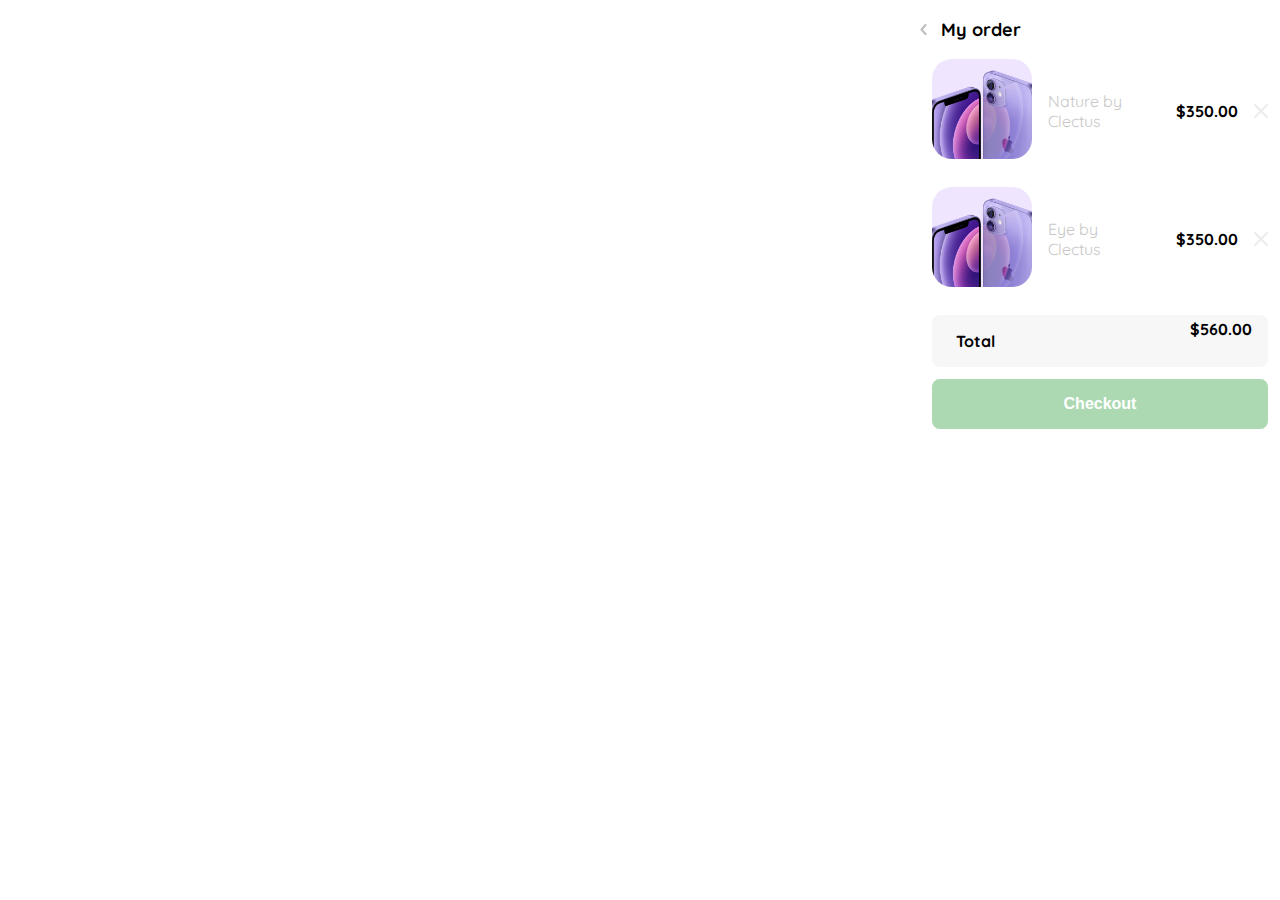
<file: cart.html>
<!DOCTYPE html>
<html lang="en">
<head>
    <meta charset="UTF-8">
    <meta http-equiv="X-UA-Compatible" content="IE=edge">
    <meta name="viewport" content="width=device-width, initial-scale=1.0">
    <link rel="preconnect" href="https://fonts.googleapis.com">
    <link rel="preconnect" href="https://fonts.gstatic.com" crossorigin>
    <link href="https://fonts.googleapis.com/css2?family=Quicksand:wght@300;500;700&display=swap" rel="stylesheet">
    <link rel="stylesheet" href="styles.css"/>
    <title>Shopping cart</title>
</head>
<body>
    <aside class="product-detail">
        <div class="title-container">
            <img src="Platzi_YardSale_Icons/flechita.svg">
            <p class="title-aside">My order</p>
        </div>

        <div class="my-order-content">
            <div class="shopping-cart">
                <figure>
                    <img src="iphone.jpg" alt="Clectus">
                </figure>
                <p>Nature by Clectus</p>
                <p>$350.00</p>
                <img src="Platzi_YardSale_Icons/icon_close.png" alt="close">
            </div>
    
            <div class="shopping-cart">
                 <figure> 
                     <img src="iphone.jpg" alt="Clectus">
                 </figure>
                 <p>Eye by Clectus</p>
                 <p>$350.00</p>
                 <img src="Platzi_YardSale_Icons/icon_close.png" alt="close">
            </div>
            <div class="order-desktop">
                <p>
                    <span>Total</span>
                 </p>
                 <p>$560.00</p>
            </div>
                        <button class="primary-button , add-to-cart-buttom">
                            Checkout
                        </button>
        </div>
    </aside>
</body>
</html>
</file>
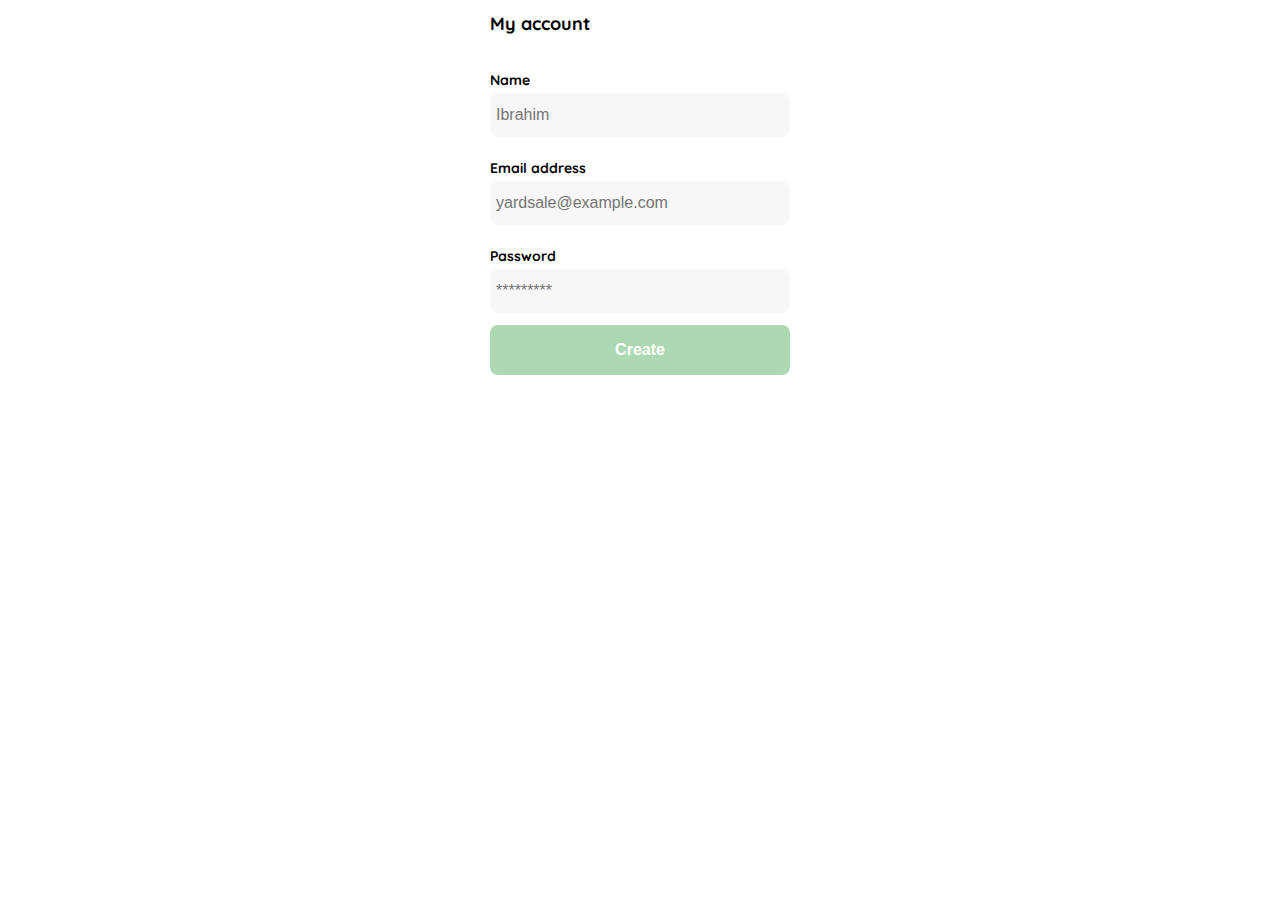
<file: create_account.html>
<!DOCTYPE html>
<html lang="en">
<head>
    <meta charset="UTF-8">
    <meta http-equiv="X-UA-Compatible" content="IE=edge">
    <meta name="viewport" content="width=device-width, initial-scale=1.0">
    <link rel="preconnect" href="https://fonts.googleapis.com">
    <link rel="preconnect" href="https://fonts.gstatic.com" crossorigin>
    <link href="https://fonts.googleapis.com/css2?family=Quicksand:wght@300;500;700&display=swap" rel="stylesheet">
    <link rel="stylesheet" href="styles.css"/>
    <title>Create Account</title>
</head>
<body>
    <div class="login">
        <div class="form-container">
                <h1 class="title-second">My account</h1>

                <form action="/" class="form">
                    <div>
                        <label for="name" class="label">Name</label>
                        <input type="text" id="name" placeholder="Ibrahim" class="input input-name">

                        <label for="email" class="label">Email address</label>
                        <input type="email" id="email" placeholder="yardsale@example.com" class="input input-email">                            
                        
                        <label for="password" class="label">Password</label>
                        <input type="password" id="password" placeholder="*********" class="input input-password">
    
                    </div>
                    <button class="primary-button save-button">Create</button>
                </form>    
        </div>
    </div>
</body>
</html>
</file>
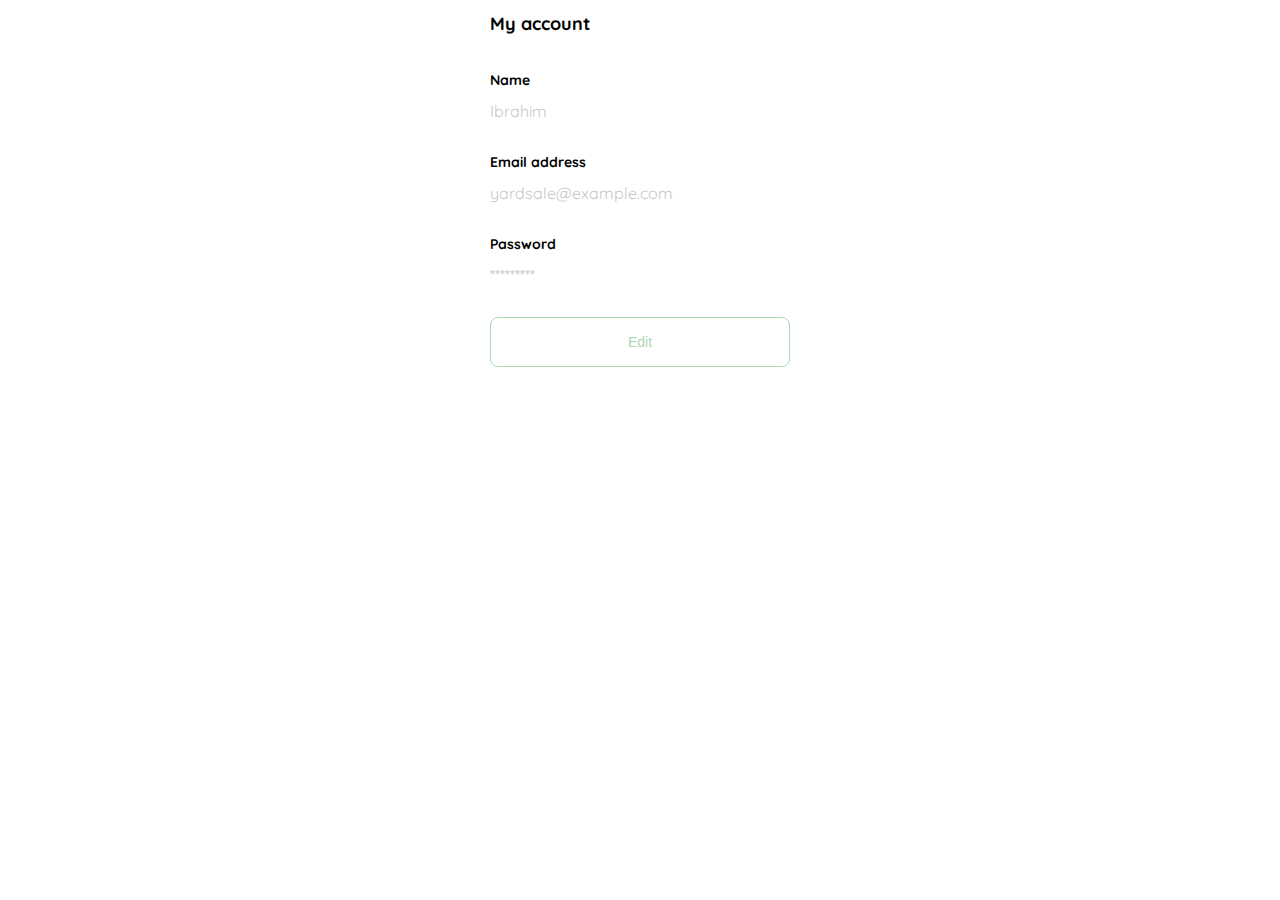
<file: my_account.html>
<!DOCTYPE html>
<html lang="en">
<head>
    <meta charset="UTF-8">
    <meta http-equiv="X-UA-Compatible" content="IE=edge">
    <meta name="viewport" content="width=device-width, initial-scale=1.0">
    <link rel="preconnect" href="https://fonts.googleapis.com">
    <link rel="preconnect" href="https://fonts.gstatic.com" crossorigin>
    <link href="https://fonts.googleapis.com/css2?family=Quicksand:wght@300;500;700&display=swap" rel="stylesheet">
    <link rel="stylesheet" href="styles.css"/>
    <title>My Account</title>
</head>
<body>
    <div class="login">
        <div class="form-container">
                <h1 class="title-second">My account</h1>

                <form action="/" class="form">
                    <div>
                        <label for="name" class="label">Name</label>
                        <p class="value">Ibrahim</p>
                        <label for="email" class="label">Email address</label>
                        <p class="value">yardsale@example.com</p>                        
                        <label for="password" class="label">Password</label>
                        <p class="value">*********</p>    
                    </div>
                    <button class="secondary-button save-button">Edit</button>
                </form>    
        </div>
    </div>
</body>
</html>
</file>
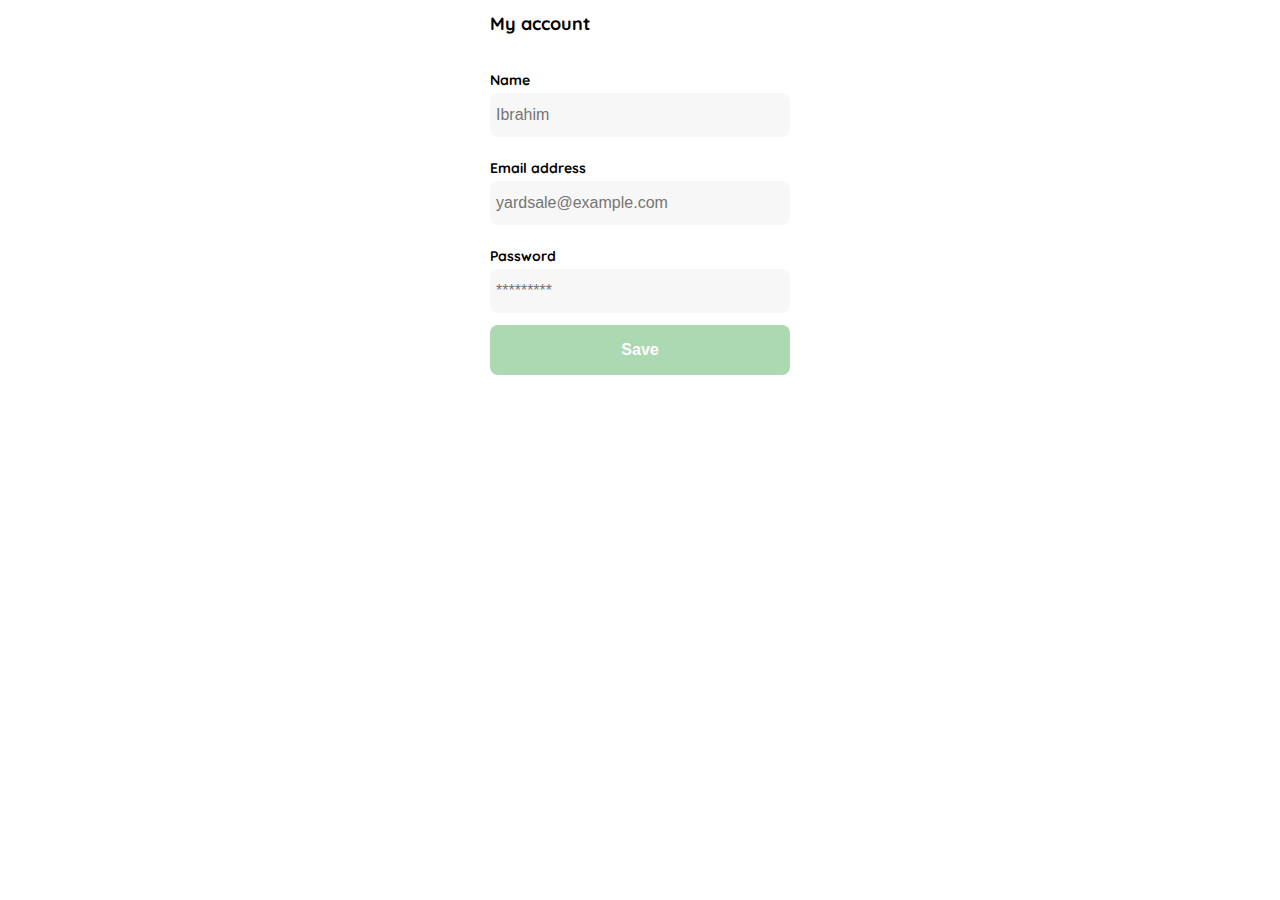
<file: my_account_edit.html>
<!DOCTYPE html>
<html lang="en">
<head>
    <meta charset="UTF-8">
    <meta http-equiv="X-UA-Compatible" content="IE=edge">
    <meta name="viewport" content="width=device-width, initial-scale=1.0">
    <link rel="preconnect" href="https://fonts.googleapis.com">
    <link rel="preconnect" href="https://fonts.gstatic.com" crossorigin>
    <link href="https://fonts.googleapis.com/css2?family=Quicksand:wght@300;500;700&display=swap" rel="stylesheet">
    <link rel="stylesheet" href="styles.css"/>
    <title>Create Account</title>
</head>
<body>
    <div class="login">
        <div class="form-container">
                <h1 class="title-second">My account</h1>

                <form action="/" class="form">
                    <div>
                        <label for="name" class="label">Name</label>
                        <input type="text" id="name" placeholder="Ibrahim" class="input input-name">

                        <label for="email" class="label">Email address</label>
                        <input type="email" id="email" placeholder="yardsale@example.com" class="input input-email">                            
                        
                        <label for="password" class="label">Password</label>
                        <input type="password" id="password" placeholder="*********" class="input input-password">
    
                    </div>
                    <button class="primary-button save-button">Save</button>
                </form>    
        </div>
    </div>
</body>
</html>
</file>
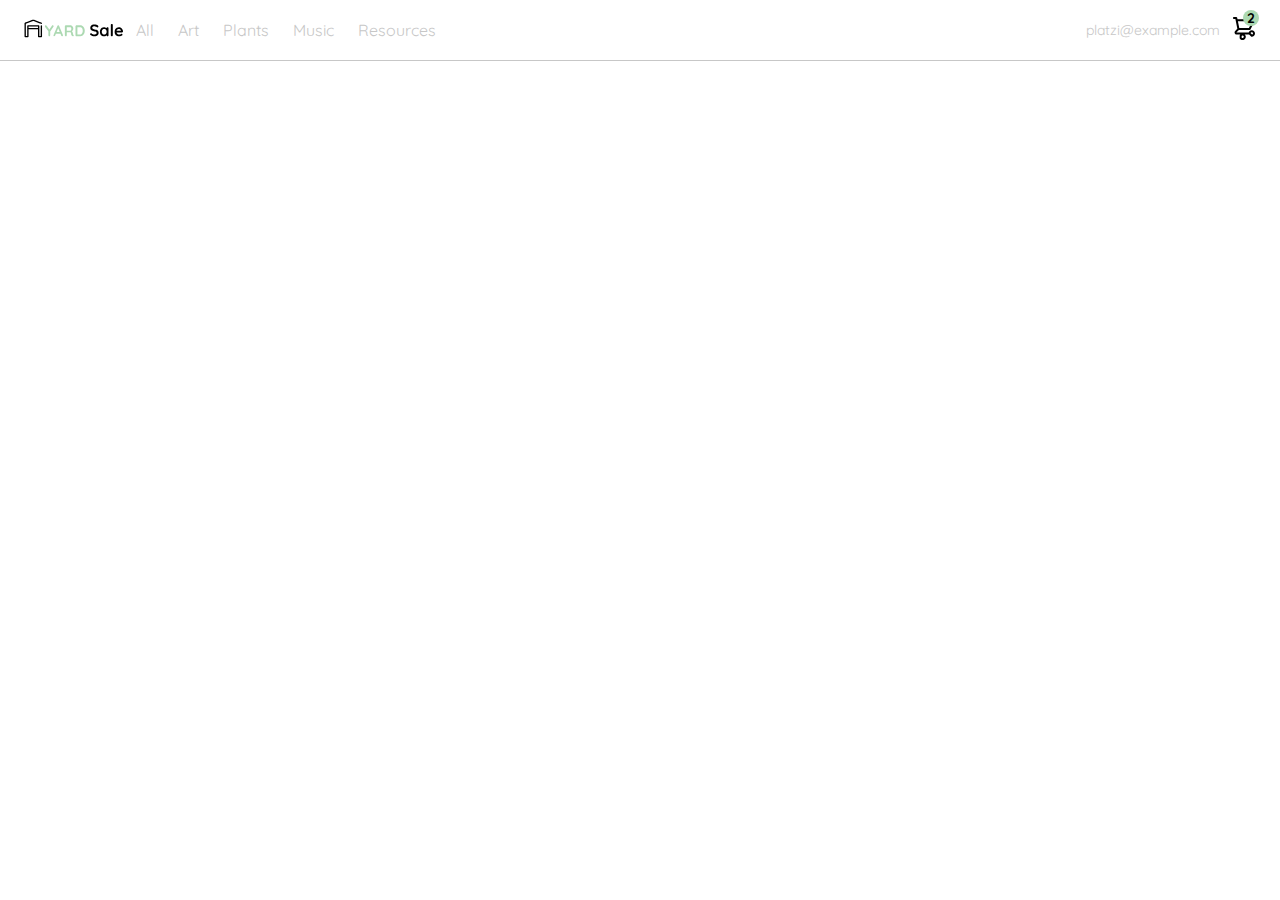
<file: navbar.html>
<!DOCTYPE html>
<html lang="en">
    <head>
        <meta charset="UTF-8">
        <meta http-equiv="X-UA-Compatible" content="IE=edge">
        <meta name="viewport" content="width=device-width, initial-scale=1.0">
        <link rel="preconnect" href="https://fonts.googleapis.com">
        <link rel="preconnect" href="https://fonts.gstatic.com" crossorigin>
        <link href="https://fonts.googleapis.com/css2?family=Quicksand:wght@300;500;700&display=swap" rel="stylesheet">
        <link rel="stylesheet" href="styles.css"/>
        <title>nav</title>
    </head> 
<body>
   <nav>
       <img src="./Platzi_YardSale_Icons/icon_menu.svg" alt="menu" class="menu">
   
        <div class="navbar-left">
            <img src="./Platzi_YardSale_Logos/logo_yard_sale.svg" alt="logo" class="nav-logo">
            <ul>
                <li>
                    <a href="/">All</a>
                </li>
                <li>
                    <a href="/">Art</a>
                </li>
                <li>
                    <a href="/">Plants</a>
                </li>
                <li>
                    <a href="/">Music</a>
                </li>
                <li>
                    <a href="/">Resources</a>
                </li>
            </ul>
        </div>

        <div class="navbar-right">
            <ul>
                <li class="navbar-email">platzi@example.com</li>
                <li class="navbar-shopping-cart">
                    <img src="./Platzi_YardSale_Icons/icon_shopping_cart.svg" alt="shopping cart">
                    <div>2</div>
                </li>
            </ul>
        </div>
   
    </nav> 
</body>
</html>
</file>
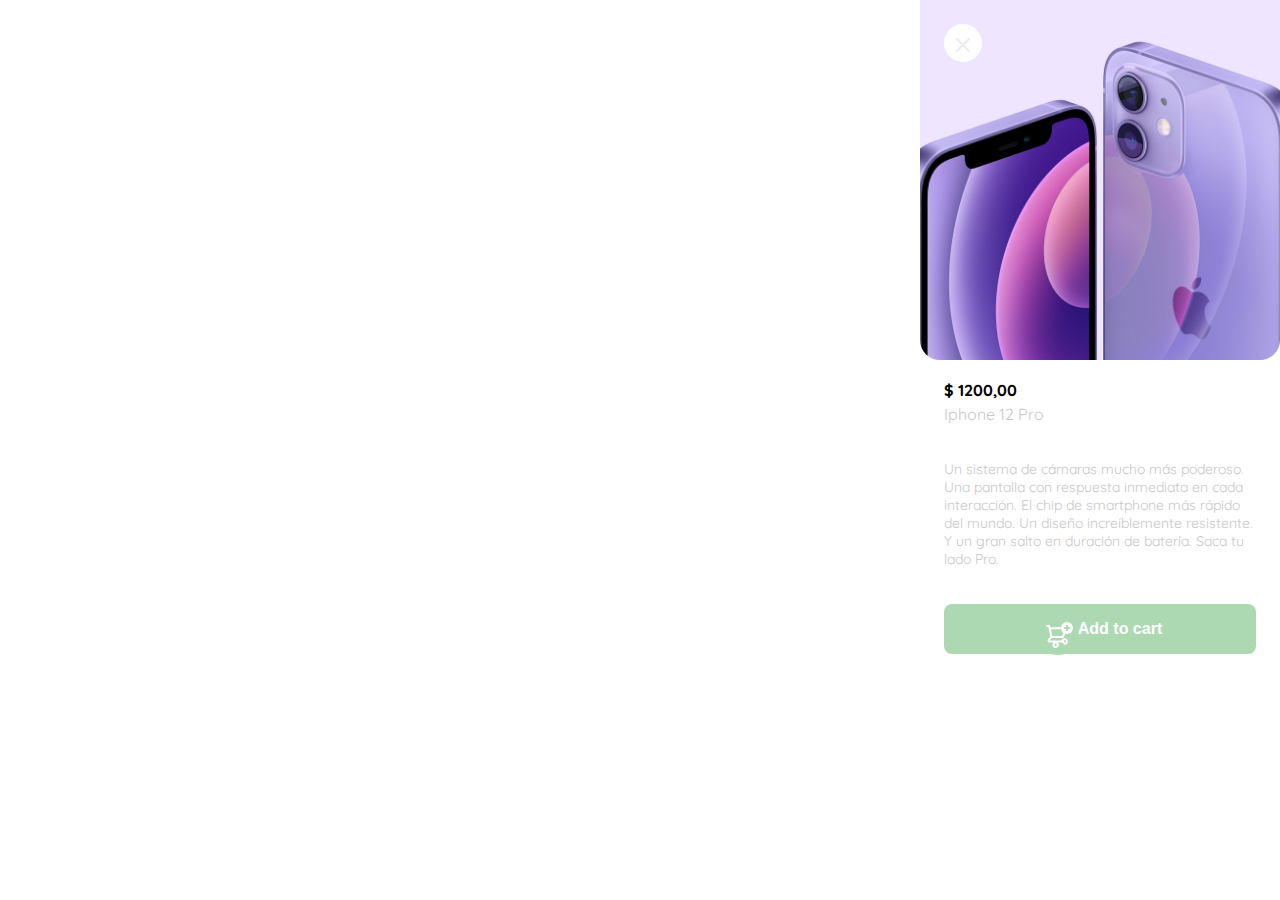
<file: product.html>
<!DOCTYPE html>
<html lang="en">
<head>
    <meta charset="UTF-8">
    <meta http-equiv="X-UA-Compatible" content="IE=edge">
    <meta name="viewport" content="width=device-width, initial-scale=1.0">
    <link rel="preconnect" href="https://fonts.googleapis.com">
    <link rel="preconnect" href="https://fonts.gstatic.com" crossorigin>
    <link href="https://fonts.googleapis.com/css2?family=Quicksand:wght@300;500;700&display=swap" rel="stylesheet">
    <link rel="stylesheet" href="styles.css"/>
    <title>Product</title>
</head>
<body>
    <aside class="product-detail">
        <div class="product-detail-close">
            <img src="Platzi_YardSale_Icons/icon_close.png" alt="close">
        </div>
        <img src="iphone.jpg" alt="iphone12">
        <div class="product-info">
            <div>
                <p>$ 1200,00</p>
                <p>Iphone 12 Pro</p>
                <p>Un sistema de cámaras mucho más poderoso. Una pantalla con respuesta inmediata en cada interacción. El chip de smartphone más rápido del mundo. Un diseño increíblemente resistente. Y un gran salto en duración de batería.
                    Saca tu lado Pro.</p>
                    <button class="primary-button , add-to-cart-buttom">
                        <img src="Platzi_YardSale_Icons/bt_add_to_cart.svg" alt="add to cart">
                        Add to cart
                    </button>
            </div>
        </div>
    </aside>
</body>
</html>
</file>
<file: styles.css>
:root {
    --very-light-pink: #C7C7C7;
    --text-input-field: #F7F7F7;
    --hospital-green: #ACD9B2;
    --white: #FFFFFF;
    --black: #000000;
    --dark: #232830;
    --sm: 14px;
    --md: 16px;
    --lg: 18px;
    --card-size: 240px;
}
body {
    font-family: 'Quicksand', sans-serif;
    margin: 0;
    
}
.inactive{
    display: none;
}
.login {
    width: 100%;
    height: 100vh;
    display: grid;
    place-items: center;
}
.form-container {
    display: grid;
    grid-template-rows: auto 1fr auto;
    width: 300px;
    height: 100%;
    justify-items: center;
    
}
.logo {
    width: 150px;
    margin-bottom: 48px;
    justify-self: center;
    display: none;
}
.title {
    font-size: var(--lg);
    margin-bottom: 12px;
    text-align: center;
}
.title-aside{
    font-size: var(--lg);
    font-weight: bold;
}
.title-container{
    display: flex;  
}
.title-container img {
    margin-right: 14px;
    transform: rotate(180deg);
}
.title-second {
    font-size: var(--lg);
    margin-bottom: 36px;
    text-align: start; 
    width: 100%;
}
.subtitle {
    color: var(--very-light-pink);
    font-size: var(--md);
    font-weight: 300;
    margin-top: 0;
    margin-bottom: 32px;
    text-align: center;
}
.form {
    display: flex;
    flex-direction: column;
}
.form div{
    display: flex;
    flex-direction: column;
  
}
.form a {
    color: var(--hospital-green);
    font-size: var(--sm);
    text-align: center;
    text-decoration: none;
    margin-bottom: 52px;
}
.label {
    font-size: var(--sm);
    font-weight: bold;
    margin-bottom: 4px;
    width: 300px;
}
.input {
    background-color: var(--text-input-field);
    border: none;
    border-radius: 8px;
    height: 32px;
    font-size: var(--md);
    padding: 6px;
    margin-bottom: 12px;
}
.input-name,
.input-email,
.input-email {
    margin-bottom: 22px;

}
.email-image {
    width: 132px;
    height: 132px;
    background-color: var(--text-input-field);
    border-radius: 50%;
    display: flex;
    align-items: center;
    justify-content: center;
    margin-bottom: 24px;
}
.email-image img {
    width: 80px;
}
.resend {
    font-size: var(--sm);
}
.resend span {
    color: var(--very-light-pink);
}
.resend a {
    color: var(--hospital-green);
    text-decoration: none;
}
.value {
    color: var(--very-light-pink);
    font-size: var(--md);
    margin: 8px 0 32px 0;
}
.primary-button {
    background-color: var(--hospital-green);
    border-radius: 8px;
    border: none;
    color: var(--white);
    width: 100%;
    cursor: pointer;
    font-size: var(--md);
    font-weight: bold;
    height: 50px;
}
.secondary-button {
    background-color: var(--white);
    border-radius: 8px;
    border: 1px solid var(--hospital-green);
    color: var(--hospital-green);
    width: 100%;
    cursor: pointer;
    font-size: var(--sm);
    height: 50px;
}
.login-button {
    margin-top: 14px;
    margin-bottom: 30px;
}
/* Cards container */
.cards-container {
    --card-size: 240px;
    display: grid;
    grid-template-columns: repeat(auto-fill, var(--card-size));
    gap: 26px;
    place-content: center;
    margin-top: 20px;
}
.product-card {
    width: var(--card-size);
}
.product-card img {
    width: var(--card-size);
    height: var(--card-size);
    border-radius: 20px;
    object-fit: cover;
}
.product-info {
    display: flex;
    justify-content: space-between;
    align-items: center;
    margin: 0 24px;
}
.product-info figure {
    margin: 0;
}
.product-info figure img {
    width: 35px;
    height: 35px;
}
.product-info div :nth-child(1) {
    font-weight: bold;
    font-size: var(--md);
    margin-top: 16px;
    margin-bottom: 4px;
}
.product-info div :nth-child(2) {
    font-size: var(--md);
    margin-top: 0;
    margin-bottom: 36px;
    color: var(--very-light-pink);
}
.product-info div :nth-child(3) {
    font-size: var(--sm);
    margin-top:  0;
    margin-bottom: 36px;
    color: var(--very-light-pink);
}

        /* Menu */
.desktop-menu {
    position: absolute;
    top: 60px;
    right: 60px;
    background-color: var(--white);
    width: 100px;
    height: auto;
    border: 1px solid var(--very-light-pink);
    border-radius: 6px;
    padding: 20px 20px 0 20px;
}
.desktop-menu ul {
    list-style: none;
    padding: 0;
    margin: 0;
}
.desktop-menu ul li {
    text-align: end; 
}
.desktop-menu ul li:not(:last-child) {
    font-weight: bold;
}
.desktop-menu ul li:last-child{
    padding-top: 20px;
    border-top: 1px solid var(--very-light-pink);
}
.desktop-menu ul li:last-child a{
    color: var(--hospital-green);
    font-size: var(--sm);
}
.desktop-menu ul li a{
    color: var(--black);
    text-decoration: none;
    display: inline-block;
    margin-bottom: 20px;
}
.mobile-menu {
    background-color: var(--white);
    position: absolute;
    top: 61px;
    left: 0px;
    background-color: var(--white);
    padding: 24px;
    width: 100%;

}
.mobile-menu ul:nth-child(1) {
    border-bottom: 1px solid var(--very-light-pink);

}
.mobile-menu a  {
    text-decoration: none;
    color: var(--black);
    font-weight: bold;
}
.mobile-menu ul {
    padding: 0;
    margin: 24px 0 0;
    list-style: none;

}
.mobile-menu ul li{
    margin-bottom: 24px;
}
.mobile-menu .email {
    font-size: var(--sm);
    font-weight: 300;
}
.mobile-menu .sign-out {
    font-size: var(--sm);
    color: var(--hospital-green);
}
.my-order {
    width: 100%;
    height: 100vh;
    display: grid;
    place-items: center;
}
.my-order-container {
    display: grid;
    grid-template-rows: auto 1fr auto;
    width: 300px;
}
.my-order-content {
    display: flex;
    flex-direction: column;
    margin: 0 12px;
}
.shopping-cart figure img {
    width: 100px;
    height: 100px;
    border-radius: 20px;
    object-fit: cover;
}
.shopping-cart p:nth-child(2) {
    color: var(--very-light-pink);
    width: 100px;

}
.shopping-cart p:nth-child(3) {
    font-size: var(--md);
    font-weight: bold;
}
.shopping-cart {
    display: grid;
    grid-template-columns: auto 1fr auto auto;
    gap: 16px;
    margin-bottom: 24px;
    align-items: center;
    
}
.shopping-cart figure {
    margin: 0;
}
.order{
    display: grid;
    grid-template-columns: auto 1fr;
    gap: 16px;
    align-items: center;
    background-color: var(--text-input-field);
    margin: 24px;
    border-radius: 8px;
    padding: 0 24px;
}
.order-desktop {
    display: grid;
    grid-template-columns: auto 1fr auto;
    gap: 16px;
    align-items: center;
    margin-bottom: 12px;
    border-radius: 8px;
    background: var(--text-input-field);
    
}
.order, .order-desktop p:nth-child(1){
    display: flex;
    flex-direction: column;
} 
.order, .order-desktop p span:nth-child(1){
    font-size: var(--md);
    font-weight: bold;
    margin: 0 24px;
} 
.order, .order-desktop p span:nth-child(2){
    font-size: var(--sm);
    color: var(--very-light-pink);
} 
.order, .order-desktop p:nth-child(2){
  text-align: end;
  font-weight: bold;
  margin: 0 0 24px;

} 
nav {
    display: flex;
    height: 60px;
    justify-content: space-between;
    padding: 0 24px;
    border-bottom: 1px solid var(--very-light-pink);
}
.menu {
    display: none;
}
.nav-logo {
    width: 100px;
}
.navbar-email {
    color: var(--very-light-pink);
    font-size: var(--sm);
    margin-right: 12px;
    cursor: pointer;
}
.navbar-shopping-cart {
    position: relative;
}
.navbar-shopping-cart div{
    width: 16px;
    height: 16px;
    background-color: var(--hospital-green);
    border-radius: 50%;
    font-size: var(--sm);
    font-weight: bold;
    position: absolute;
    top: -6px;
    right: -3px;
    display: flex;
    justify-content: center;
    align-items: center;


}
.navbar-left {
    display: flex;
    
}
.navbar-left ul li a,
.navbar-right ul li a{
    text-decoration: none;
    color: var(--very-light-pink);
    border: 1px solid var(white);
    padding: 12px;
    border-radius: 8px;
    
}
.navbar-left ul li a:hover,
.navbar-right ul li a:hover{
    border: 1px solid var(--hospital-green);
    color: var(--hospital-green);

}
.navbar-left ul,
.navbar-right ul{
    list-style: none;
    padding: 0;
    margin-top: 24px;
    display: flex;
    align-items: center;
    margin: 0;
    height: 60px;

}
.add-to-cart-buttom{
    display: flex;
    align-items: center;
    justify-content: center;

}
.product-detail-close{
    background: var(--white);
    width: 14px;
    height: 14px;
    position: absolute;
    top: 24px;
    left: 24px;
    z-index: 2;
    padding: 12px;
    border-radius: 50%;
}
.product-detail-close:hover{
    cursor: pointer;
}
.product-detail{
    background-color: var(--white);
    position: absolute;
    right: 0;
    width: 360px;
    padding-bottom: 24px;
}
.product-detail > img:nth-child(2){
    width: 100%;
    height: 360px;
    object-fit: cover;
    border-radius: 0 0 20px 20px;
}

.shopping-cart-detail{
    background-color: var(--white);
    position: absolute;
    right: 0;
    width: 360px;
    padding-bottom: 24px;
}
.shopping-cart-detail > img:nth-child(2){
    width: 100%;
    height: 360px;
    object-fit: cover;
    border-radius: 0 0 20px 20px;
}

@media (max-width: 640px) {
    .logo {
        display: block;
    }
    .form {
        display: flex;
        flex-direction: column;
        justify-content: flex-end;
    }
    .cards-container {
        --card-size: 140px;
        grid-template-columns: repeat(auto-fill, var(--card-size)); 
    }
    .product-card {
        width: var(--card-size);
    }
    .product-card img {
        width: var(--card-size);
        height: var(--card-size);
    }
    .menu {
        display: block;
        width: 24px;
    }
    .navbar-left ul {
        display: none;
    }
    .navbar-email {
        display: none;
    }
    .product-detail{
        width: 100%;
    }
    .desktop-menu{
        display: none;
    }

}

@media (min-width: 641px) {
    .mobile-menu {
        display: none;
    }
}
</file>
